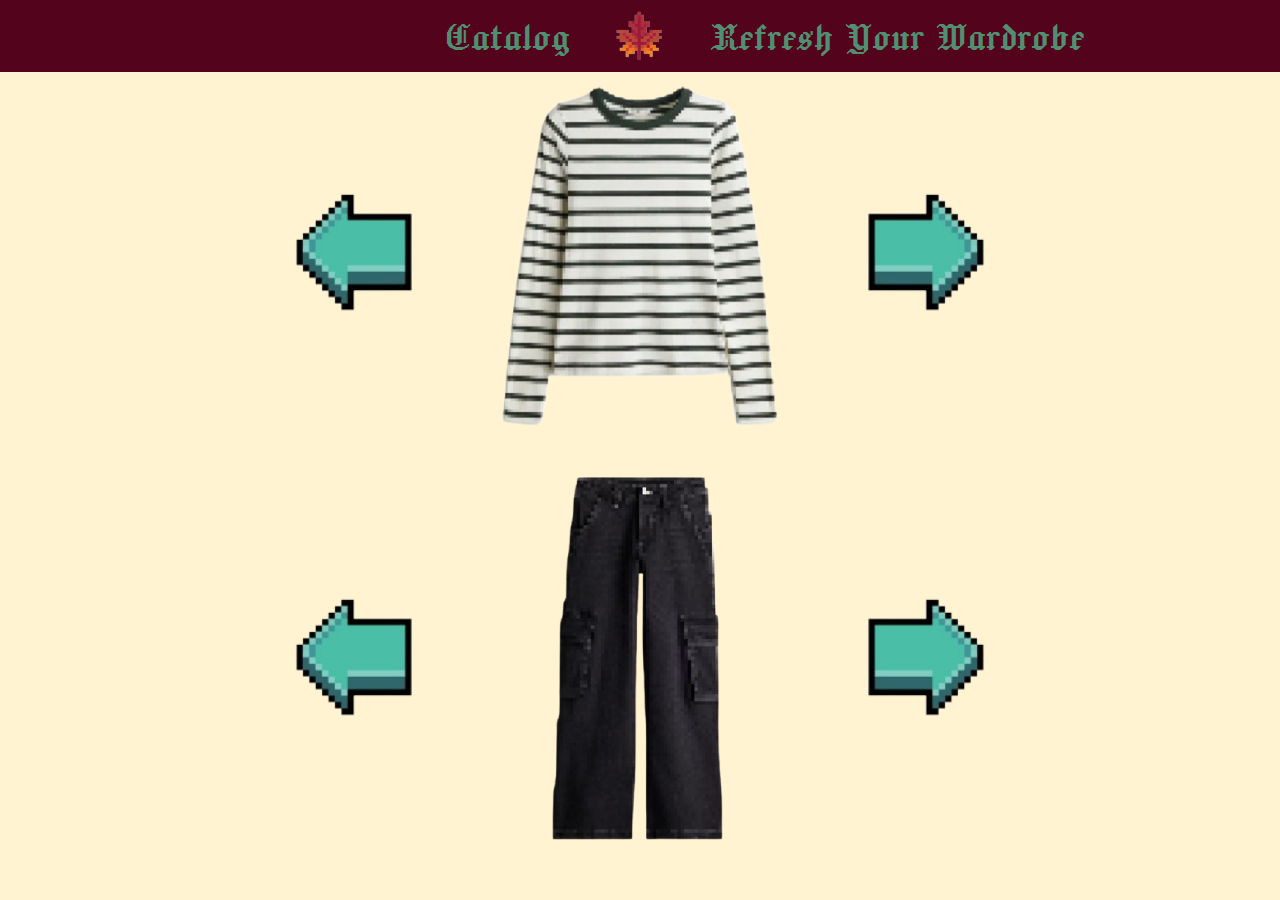
<file: index.html>
<!DOCTYPE html>
<html lang="en">
<head>
    <title>Let's Get Dressed!</title>
    <link href="./css/style.css" rel="stylesheet">
    <link href="./css/casserole.css" rel="stylesheet">
    <link href="https://fonts.googleapis.com/css2?family=Jacquard+24&family=UnifrakturMaguntia&display=swap" rel="stylesheet">
    <script src="./scripts/index.js" defer></script>

</head>

<section aria-label="Nav">
    <nav>
        <div class="view">
            <div class="block h1-text"><a href="./catalog.html">Catalog</a></div>
            <div class="block"><a href="./index.html">Home</a></div>
            <div class="block h1-text"><a href="./addmore.html">Refresh Your Wardrobe</a></div>
        </div>
    </nav>
</section>

<section aria-label="Tops">
    <div class="carousel tops" data-carousel>
        <button class="button prev" data-carousel-button="prev">
            <img src="./images/scroll.png">
        </button>
        <ul data-slides>
            <li class="slide" data-active>
                <img src="./images/clothes/strippedfullsleeve.png">
            </li>
            <li class="slide">
                <img src="./images/clothes/auntytop.png">
            </li>
            <li class="slide">
                <img src="./images/clothes/collarneckedtop.png">
            </li>
            <li class="slide">
                <img src="./images/clothes/holysweatshirt.png">
            </li>
            <li class="slide">
                <img src="./images/clothes/thickcroppedblack.png">
            </li>
            <li class="slide">
                <img src="./images/clothes/offshoulderblacktop.png">
            </li>
            <li class="slide">
                <img src="./images/clothes/unwornblacktop.png">
            </li>
            <li class="slide">
                <img src="./images/clothes/nakshistop.png">
            </li>
            <li class="slide">
                <img src="./images/clothes/churidarblack.png">
            </li>
            <li class="slide">
                <img src="./images/clothes/ammascoord.png">
            </li>
            <li class="slide">
                <img src="./images/clothes/pondishirt.png">
            </li>
            <li class="slide">
                <img src="./images/clothes/crochetbluecropped.png">
            </li>
            <li class="slide">
                <img src="./images/clothes/jeanscorset.png">
            </li>
            <li class="slide">
                <img src="./images/clothes/whiteseethrough.png">
            </li>
            <li class="slide">
                <img src="./images/clothes/whiteseashells.png">
            </li>
            <li class="slide">
                <img src="./images/clothes/whitedragon.png">
            </li>
            <li class="slide">
                <img src="./images/clothes/savanared.png">
            </li>
            <li class="slide">
                <img src="./images/clothes/blackversionsavana.png">
            </li>
        </ul>
        <button class="button next" data-carousel-button="next">
            <img src="./images/scroll.png">
        </button>
    </div>
</section>

<section aria-label="Pants">
    <div class="carousel" data-carousel>
        <button class="button prev" data-carousel-button="prev">
            <img src="./images/scroll.png">
        </button>
        <ul data-slides>
            <li class="slide" data-active>
                <img src="./images/clothes/pants/greyjeans.png">
            </li>
            <li class="slide">
                <img src="./images/clothes/pants/stringycargos.png">
            </li>
            <li class="slide">
                <img src="./images/clothes/pants/whitebootleg.png">
            </li>
            <li class="slide">
                <img src="./images/clothes/pants/jorts.png">
            </li>
            <li class="slide">
                <img src="./images/clothes/pants/thaiskirt.png">
            </li>
            <li class="slide">
                <img src="./images/clothes/pants/blackflowery.png">
            </li>
            <li class="slide">
                <img src="./images/clothes/pants/greycargos.png">
            </li>
            <li class="slide">
                <img src="./images/clothes/pants/softgreycargos.png">
            </li>
            <li class="slide">
                <img src="./images/clothes/pants/jeans.png">
            </li>
        </ul>
        <button class="button next" data-carousel-button="next">
            <img src="./images/scroll.png">
        </button>
    </div>
</section>

<body>
</html>
</file>
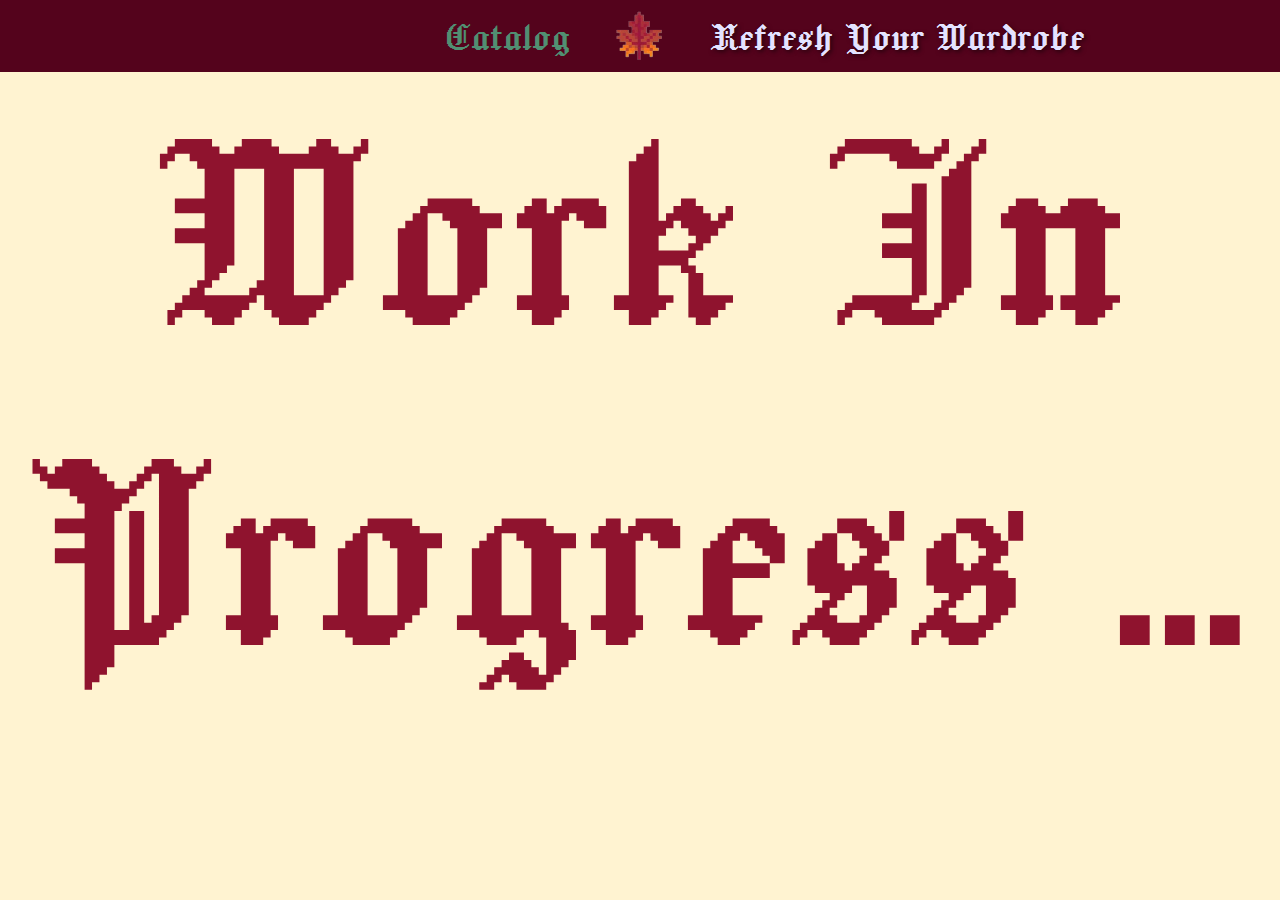
<file: addmore.html>
<!DOCTYPE html>
<html lang="en">
<head>
    <title>Let's Get Dressed!</title>
    <link href="./css/style.css" rel="stylesheet">
    <link href="https://fonts.googleapis.com/css2?family=Jacquard+24&family=UnifrakturMaguntia&display=swap" rel="stylesheet">

</head>
<body>
    <nav>
        <div class="view">
            <div class="block h1-text"><a href="./catalog.html">Catalog</a></div>
            <div class="block"><a href="./index.html">Home</a></div>
            <div class="block h1-text current-page"><a href="./addmore.html">Refresh Your Wardrobe</a></div>
        </div>
    </nav>
    <div class="progress">Work In <br>Progress ...</div>
</body>
</html>
</file>
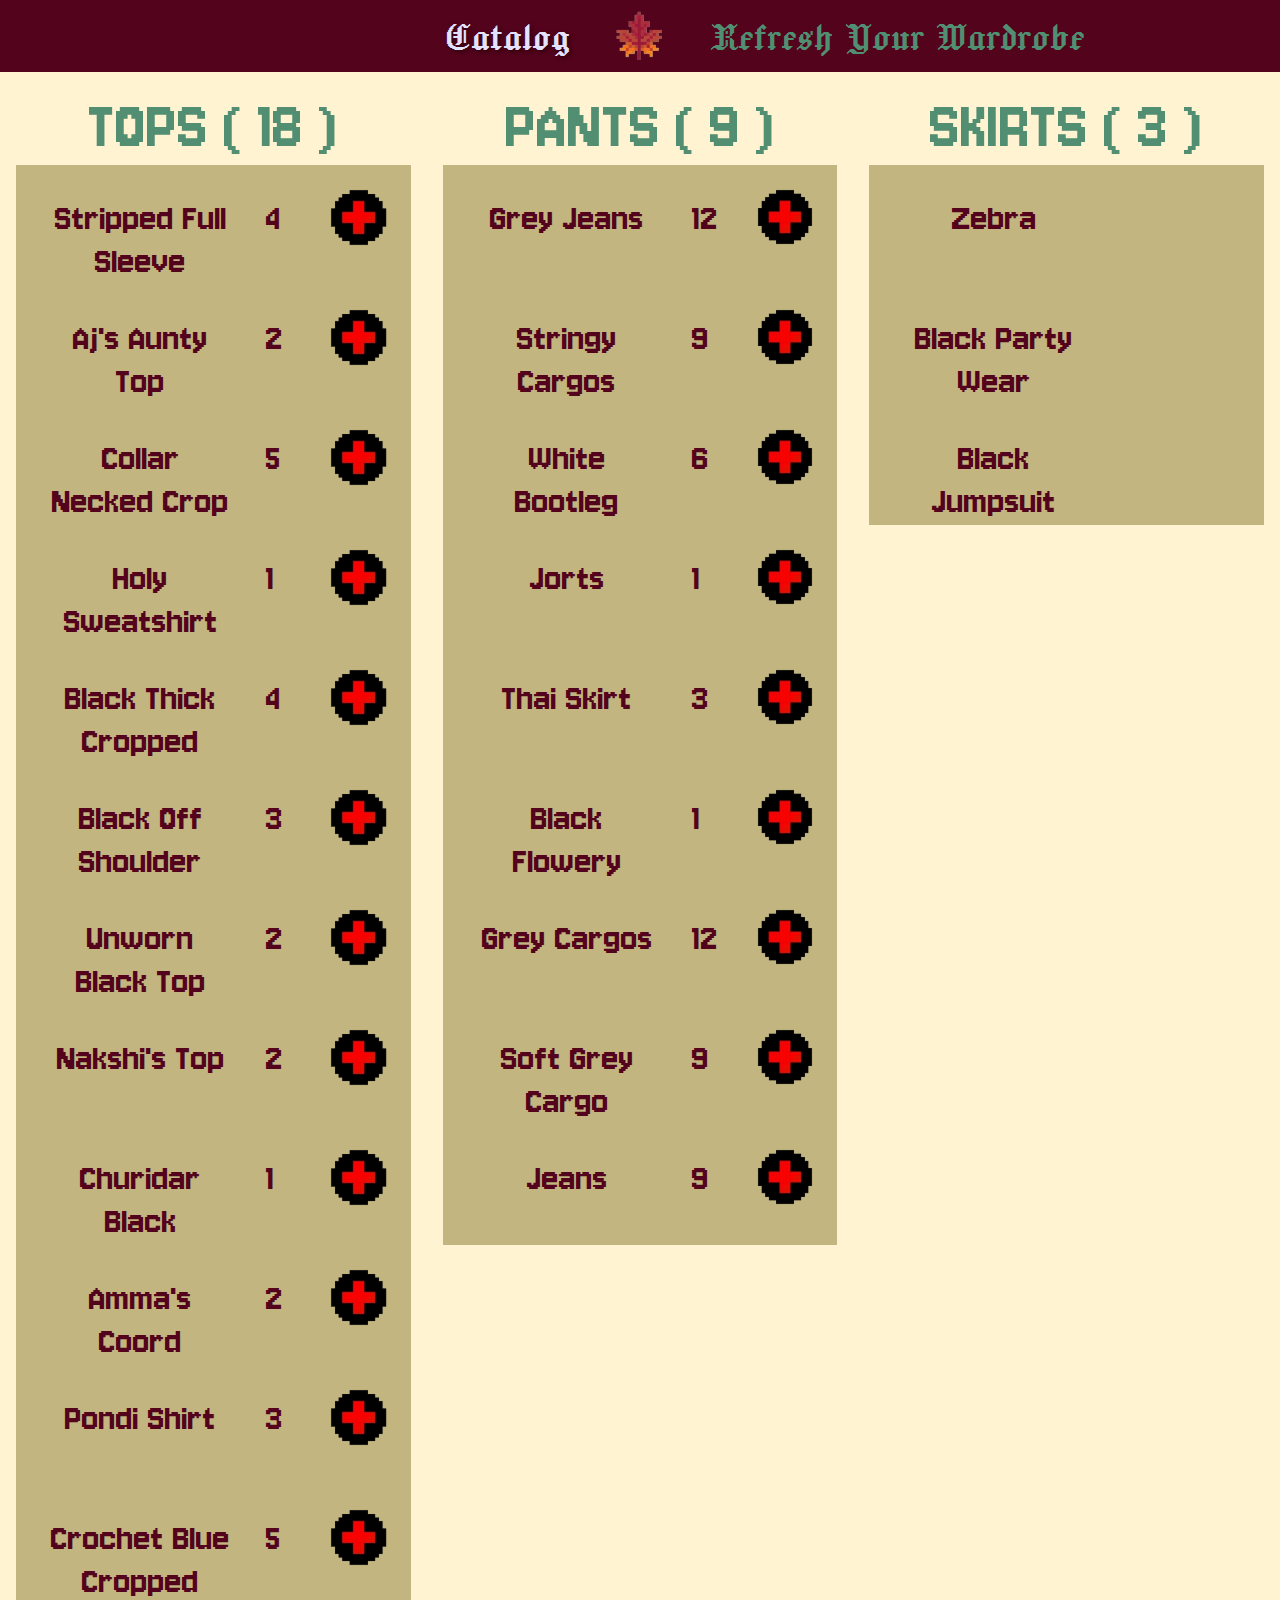
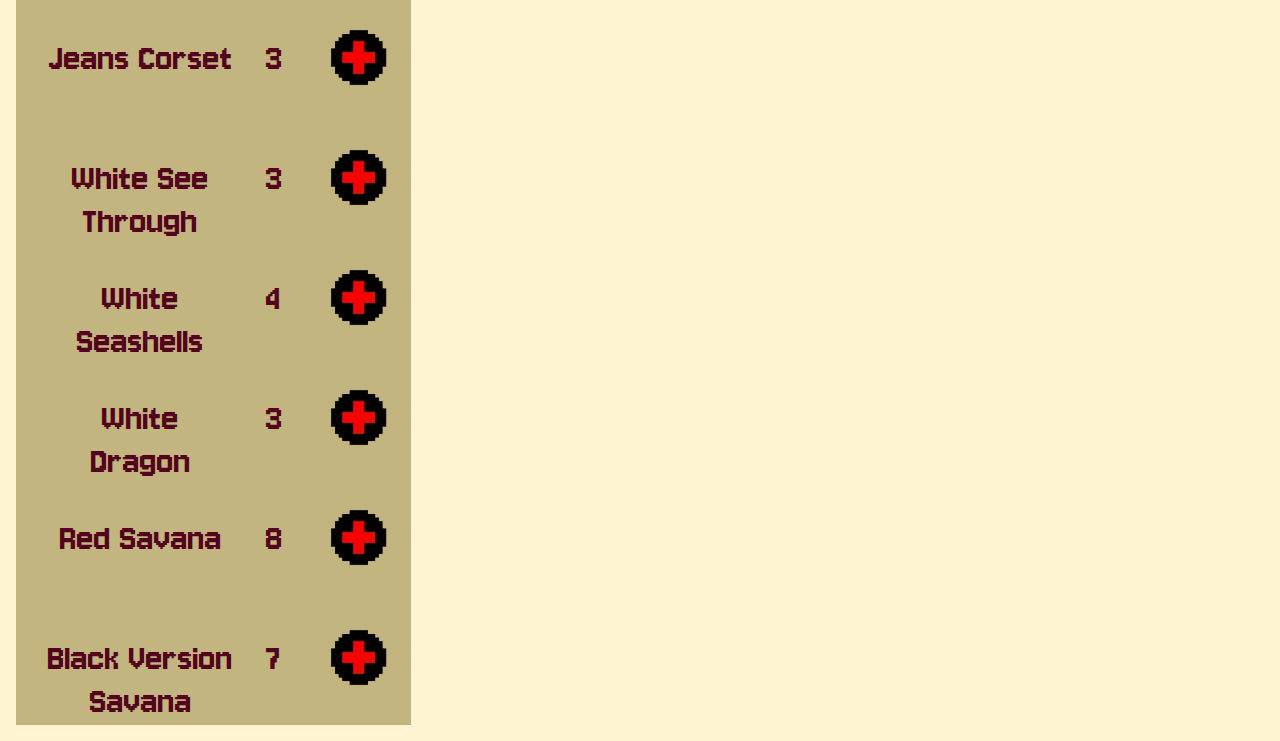
<file: catalog.html>
<!DOCTYPE html>
<html lang="en">
<head>
    <title>Catalog</title>
    <link href="./css/style.css" rel="stylesheet">
    <link href="./css/catalog.css" rel="stylesheet">
    <link href="https://fonts.googleapis.com/css2?family=Jacquard+24&family=UnifrakturMaguntia&display=swap" rel="stylesheet">
    <link rel="preconnect" href="https://fonts.googleapis.com" crossorigin>
    <link href="https://fonts.googleapis.com/css2?family=Jacquard+24&family=Jersey+10&family=UnifrakturMaguntia&display=swap" rel="stylesheet">
    <script src="./scripts/catalog.js" type="module"></script>

</head>
<body>
    <section aria-label="Nav">
        <div class="view">
            <div class="block h1-text current-page"><a href="./catalog.html">Catalog</a></div>
            <div class="block"><a href="./index.html">Home</a></div>
            <div class="block h1-text"><a href="./addmore.html">Refresh Your Wardrobe</a></div>
        </div>
    </section>

    <div class="catalog">
    </div>

</body>
</html>
</file>
<file: css/style.css>
body {
    background-color: #FFF3D1;
    color: black;
    margin: 0;
    padding: 0;
    height: 100%;
}

.h1-text a {
    font-family: 'Jacquard 24', cursive;  
    font-size: 5vh;
    color: #518F72;
    text-decoration: none;
}

.current-page a {
    color: rgb(228 227 255);
    text-shadow: 2px 2px 4px rgba(0, 0, 0, 0.5);
}

.view {
    background-color: rgb(84 3 28);
    display: flex;
    justify-content: center;
    align-items: center;
    width: 100%;
}

.block {
    height: 8vh;
    display: flex;
    align-items: center;
    justify-content: center;
}

.view .block:nth-child(1) {
    justify-content: flex-end;
    width: 44.5%;
}

.view .block:nth-child(2) {
    background-image: url(../images/logo.png);
    background-size: 7vh;
    background-position: center;
    background-repeat: no-repeat;
    text-indent: -9999px;
    width: 11%;
}

.view .block:nth-child(2) a {
    display: block;
    width: 100%;
    height: 100%;
}

.view .block:nth-child(3) {
    justify-content: flex-start;
    width: 44.5%;
}

.progress {
    display: flex;
    color: rgba(143,19,46,255);
    font-size: 20rem ;
    font-family: 'Jacquard 24', cursive;  
    justify-content: center;
    text-align: center;
}
</file>
<file: css/casserole.css>
*, *::before, *::after {
    box-sizing: border-box;
}

body {
    margin: 0;
}

.carousel {
    width: 100vw;
    height: 50vh;
    position: relative;
    top: 0;
}

.carousel > ul {
    margin: 0;
    padding: 0;
    list-style: none;
}

.tops {
    height: 40vh;
}

.slide {
    display: block;
    position: absolute;
    inset: 0;
    opacity: 0;
    transition: 100ms opacity ease-out;
    transition-delay: 100ms;
}

.slide[data-active] {
    opacity: 1;
}

.slide > img {
    width: 100%;
    height: 100%;
    object-fit: contain;
    object-position: center;
}

.button {
    position: absolute;
    background: none;
    border: none;
    z-index: 2;
}

.button > img {
    height: 8rem;
}

.button.next > img {
    transform: scaleX(-1);
}

.button.prev {
    top: 50%;
    left: 22%;
    transform: translateY(-50%);
}

button.next {
    top: 50%;
    right: 22%;
    transform: translateY(-50%);
}

.button.prev:hover,
.button.prev:focus {
    background: url(../images/scroll-shadow.png);
    background-repeat: no-repeat;
    background-position: 30% 60%;
}

.button.next:hover,
.button.next:focus {
    background: url(../images/scroll-shadow-next.png);
    background-repeat: no-repeat;
    background-position: 60% 60%;
}

.button:active {
    top: 52%;
}
</file>
<file: css/catalog.css>
*, *::before, *::after {
  box-sizing: border-box;
}

body {
  margin: 0;
  padding: 0;
}

.heading {
  font-family: "Jersey 10", serif;
  font-size: 4.5rem;
  text-align: center;
  color: rgba(81, 142, 114, 255);
}

.para {
  font-family: "Jersey 10", serif;
  font-size: 2.5rem;
  color: rgba(83, 3, 28, 255);
}

.catalog {
  display: flex;
}

.title {
  width: 100%;
  text-align: center;
  margin: 1rem;
}

.item {
  background-color: rgba(195,181,128,255);
  display: flex;
  flex-wrap: wrap;
  height: 120px;
  width: 100%;
  padding: 1rem;
}

.name, .combo, .button-icon {
  display: flex;
  height: 100%;
  padding: 1rem;
}

.name, .name-alt {
  justify-content: center;
  width: 60%;
}

.combo, .combo-alt {
  width: 20%;
}

.button-icon {
  background-image: url(../images/plus.png);
  background-color: transparent;
  background-size: contain;
  background-repeat: no-repeat;
  border: none;
  width: 20%;
}

.button-icon:hover,
.button-icon:focus {
  background: url(../images/plus-white.png);
  background-color: transparent;
  background-size: contain;
  background-repeat: no-repeat;
  border: none;
  width: 20%;
}

.show-more-plus {
  background-image: url(../images/minus.png);
  background-color: transparent;
  background-size: contain;
  background-repeat: no-repeat;
  border: none;
  width: 20%;
}

.show-more-plus:hover,
.show-more-plus:focus {
  background: url(../images/minus-white.png);
  background-color: transparent;
  background-size: contain;
  background-repeat: no-repeat;
  border: none;
  width: 20%;
}

.show-more {
  background-color: rgba(195,181,128,255);
  color: rgba(143,19,46,255);
  display: none;
  padding: 1rem;
  width: 100%;
  font-size: 2rem;
  text-align: center;
  margin-bottom: 2rem;
}

.hidden {
  display: none;
}
</file>
